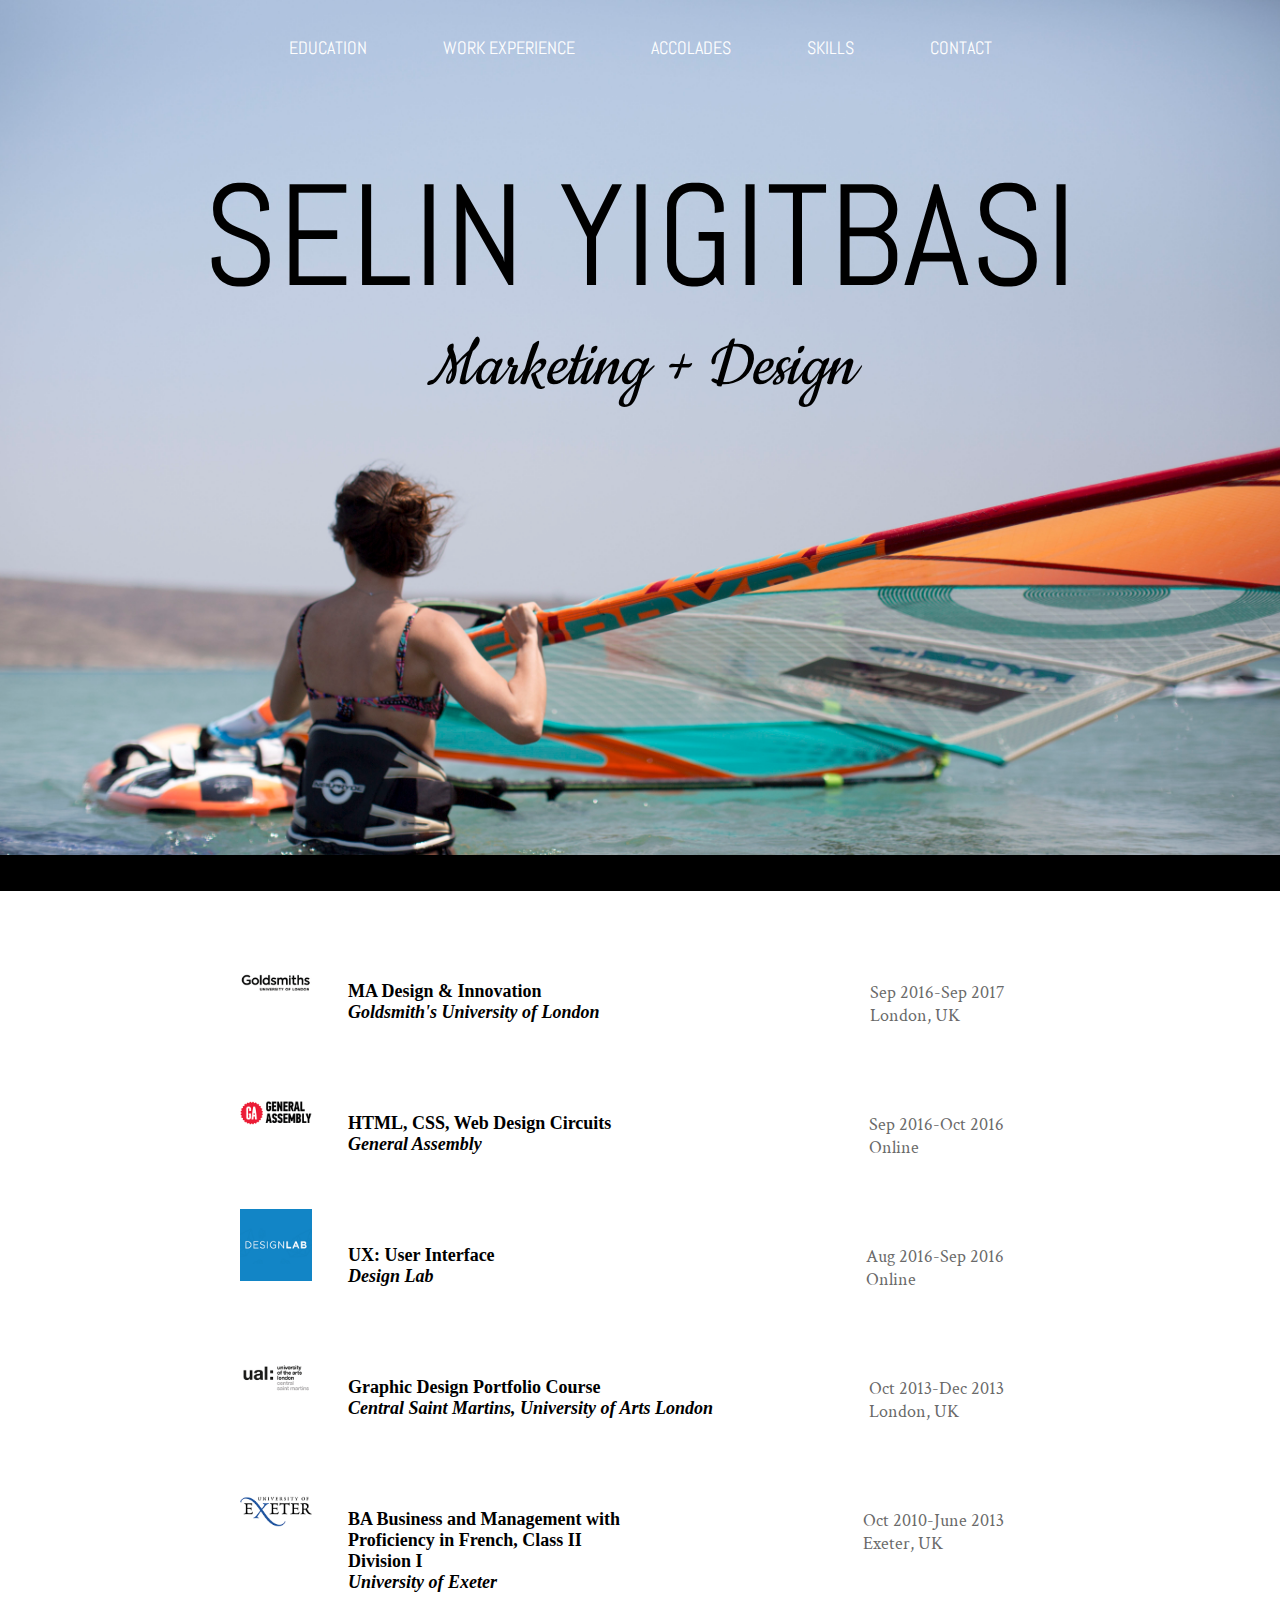
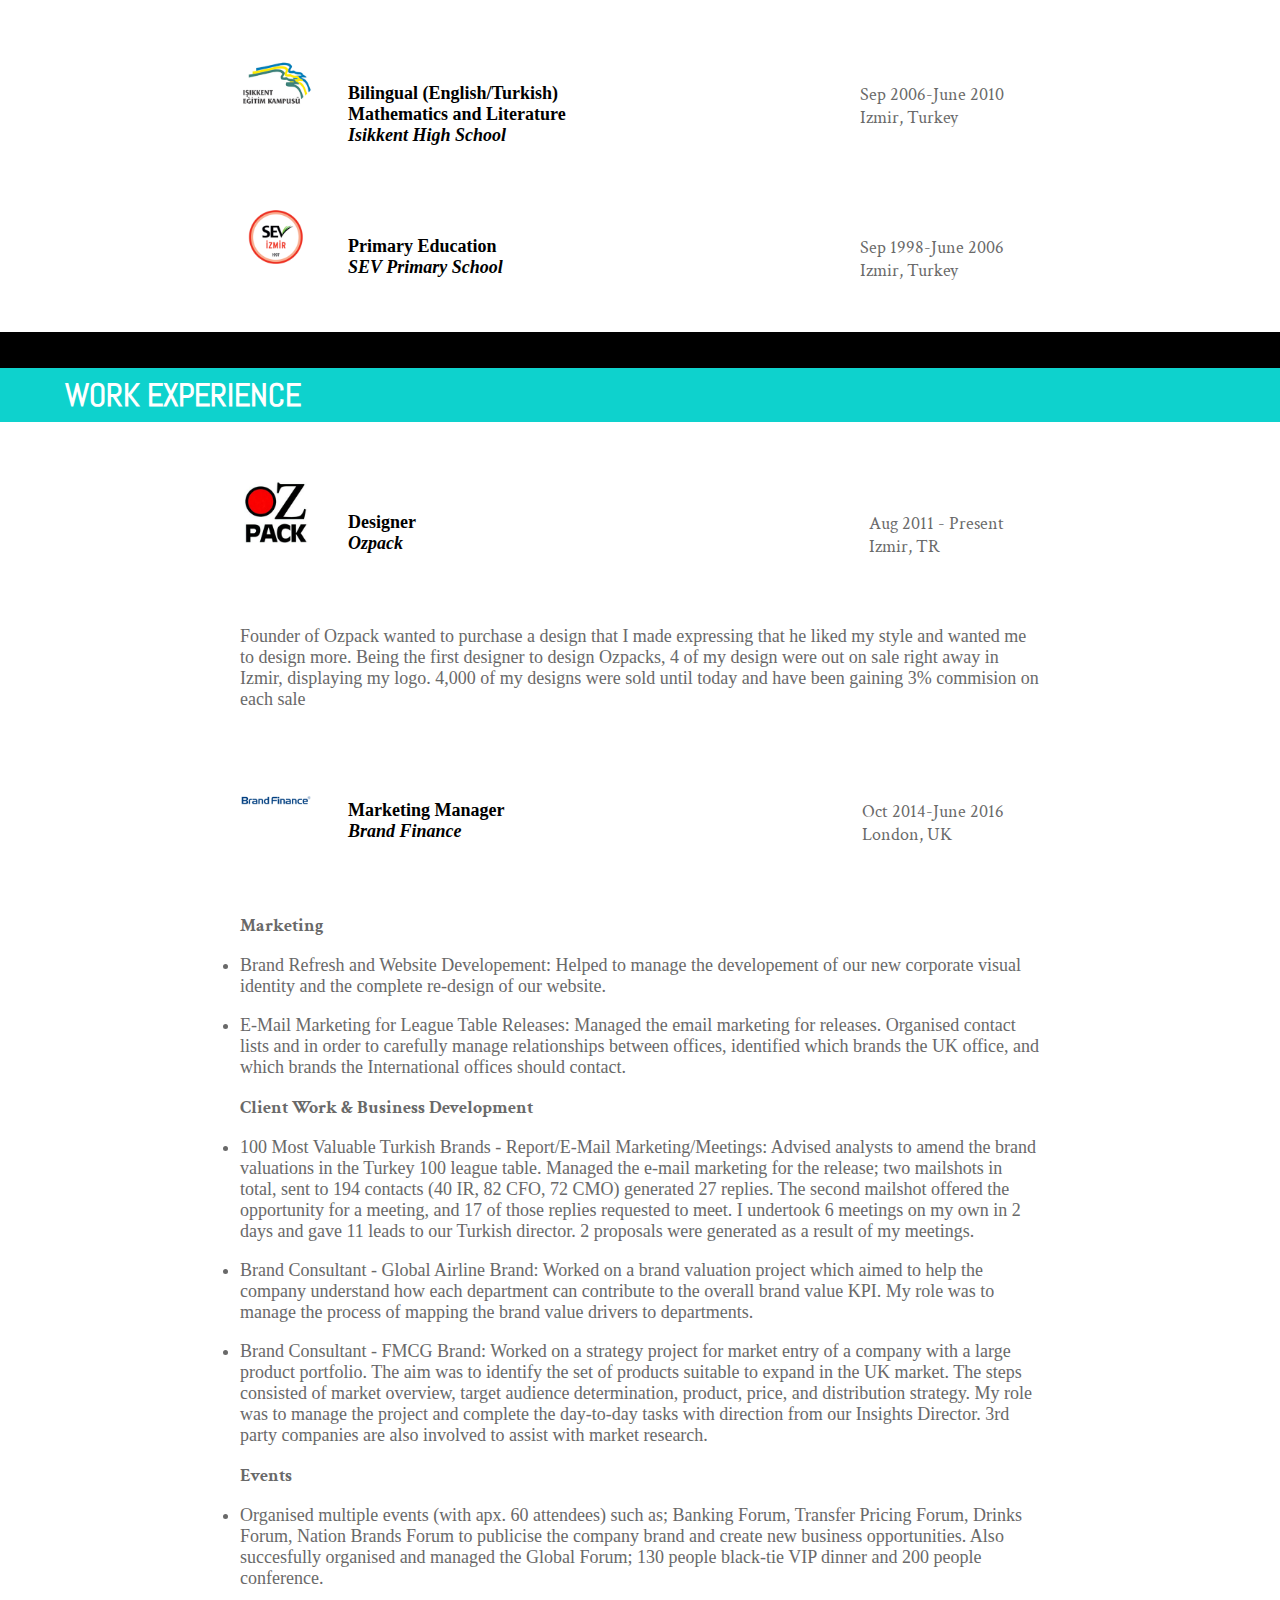
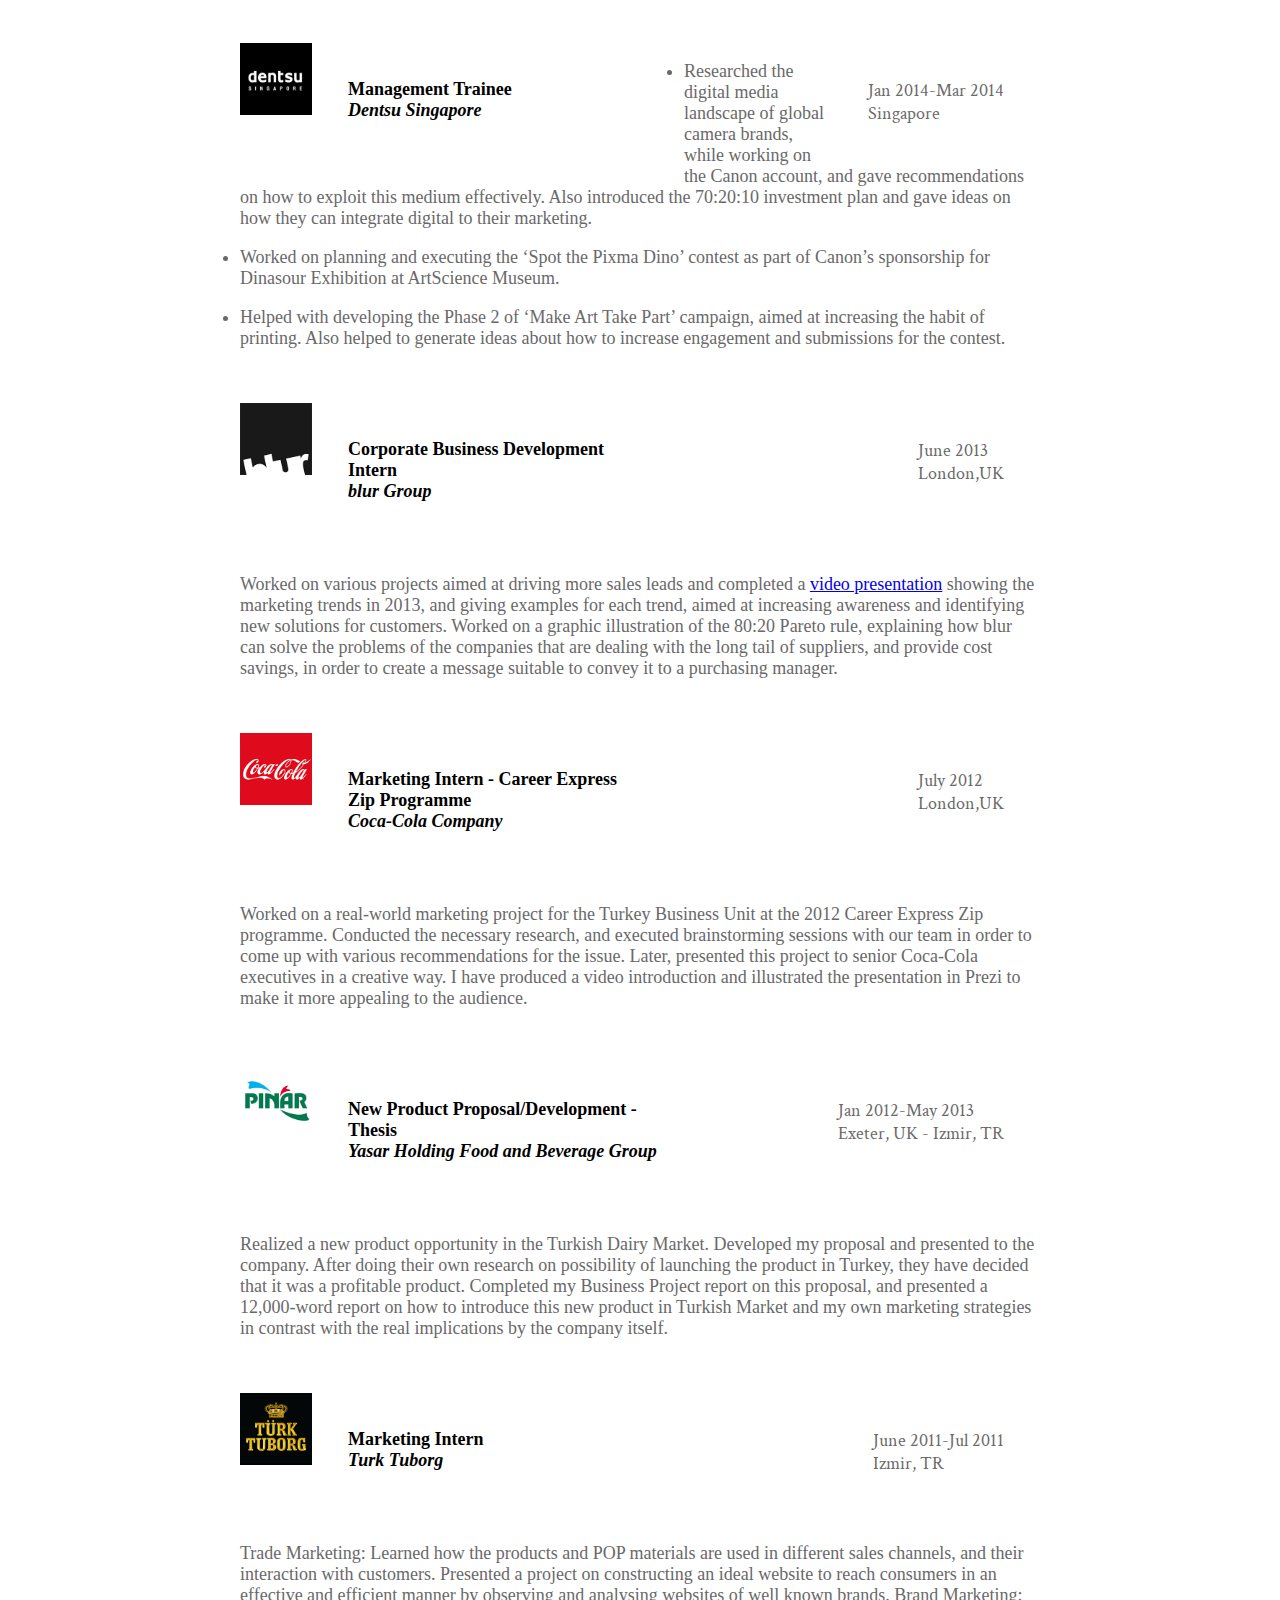
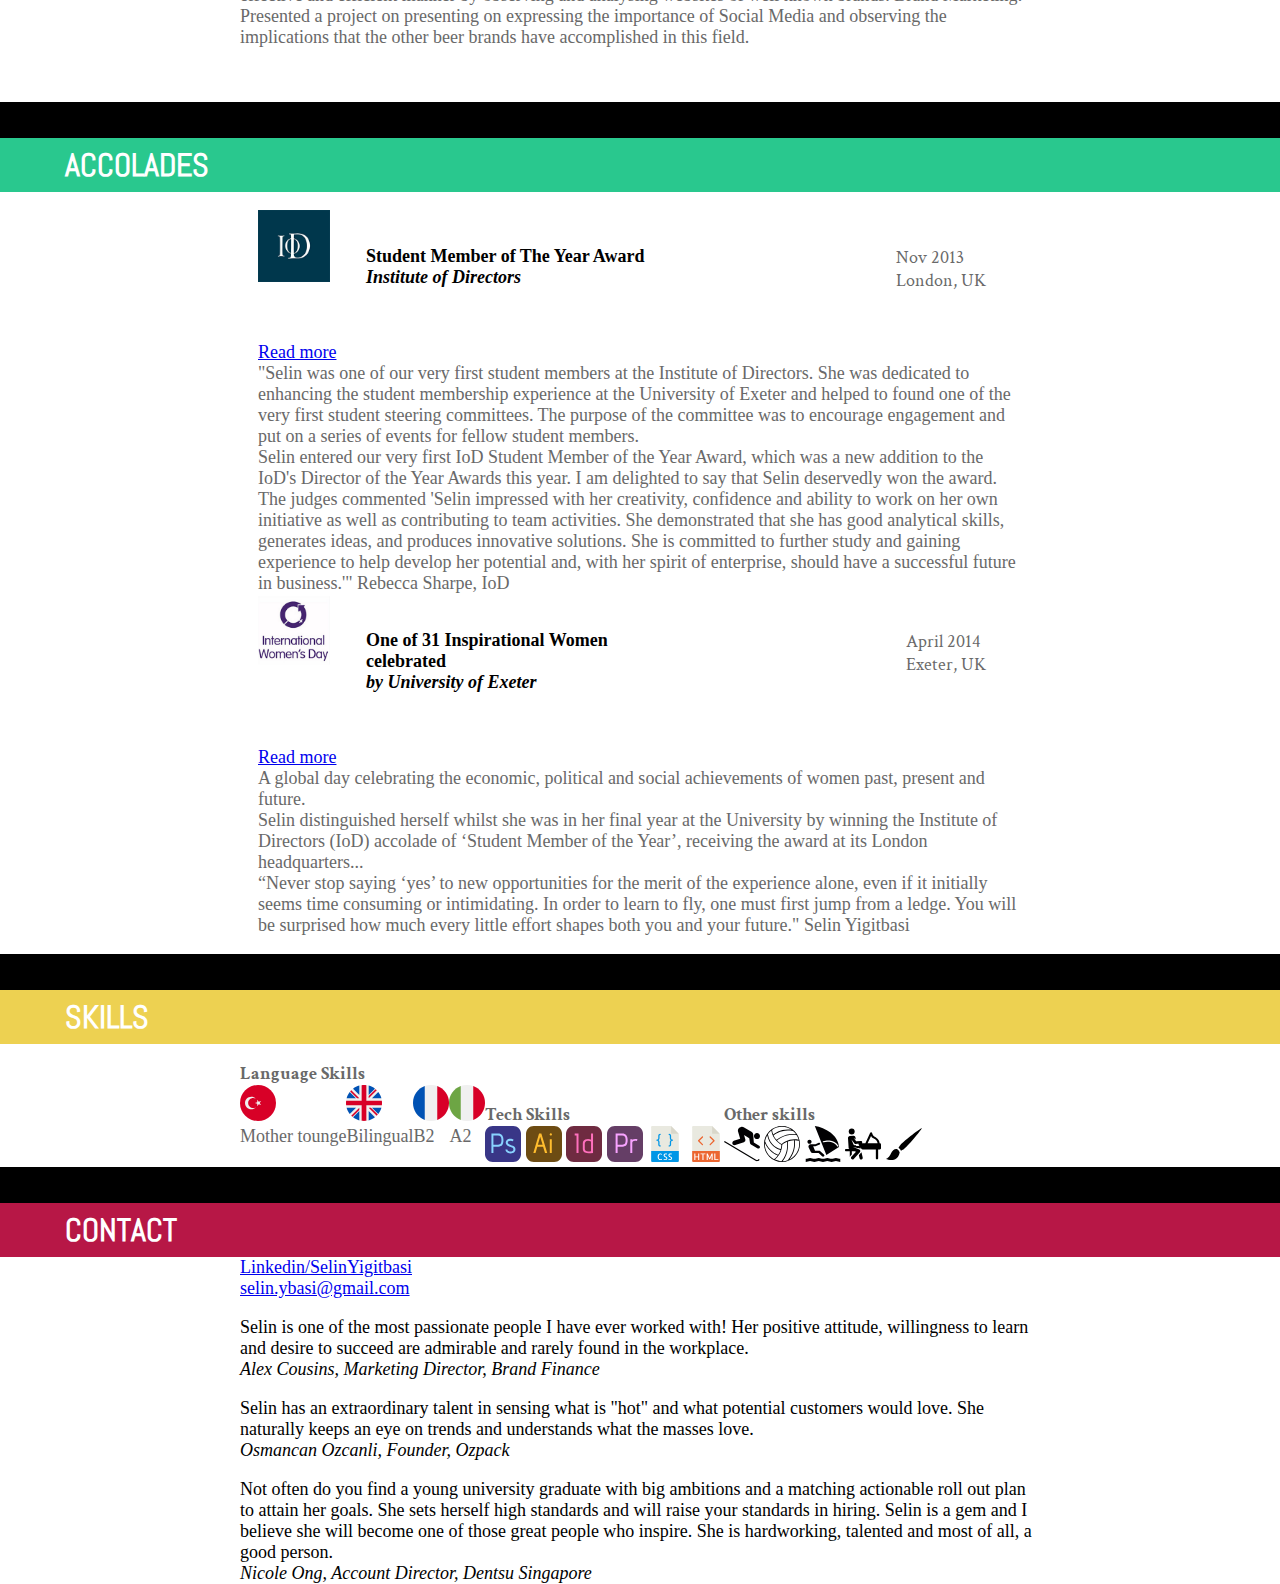
<file: project/index.html>
<!DOCTYPE html>
<html>
<head>
	<title>SELIN YIGITBASI</title>
	<link rel="stylesheet" type="text/css" href="css/main.css">
	<link href="https://fonts.googleapis.com/css?family=Abel" rel="stylesheet">
	<link href="https://fonts.googleapis.com/css?family=Cookie" rel="stylesheet">
	<link href="https://fonts.googleapis.com/css?family=Crimson+Text" rel="stylesheet">
</head> 
<body>
	<header>
		<nav>
			<a id="orange" href="#education">EDUCATION</a>
			<a id="turquoise" href="#workexperience">WORK EXPERIENCE</a>
			<a id="green" href="#accolades">ACCOLADES</a>
			<a id="yellow" href="#skills">SKILLS</a>
			<a id="red" href="#contact">CONTACT</a>
		</nav>
	</header>
	<section id="splash">
		<h1>SELIN YIGITBASI</h1>
		<h6 class="profession"> Marketing &plus; Design </h6>
	</section>

		<div class="divider1">
		</div>
		<div id="titleeducation">
			<h2>EDUCATION</h2>
		</div>
		<section id="education" class="clearfix">
			<section>
			<img class="thumb" src="images/goldsmiths.png" alt="goldsmiths logo">
				<div class="left">
					<h3 class="role">MA Design &amp; Innovation</h3>
					<h4 class="org">Goldsmith's University of London</h4>
				</div>
				<div class="right">
					<p class="date">Sep 2016-Sep 2017</p>
					<p class="place">London, UK</p>
				</div>
			</section>
			<section>
			<img class="thumb" src="images/generalassembly.png" alt="generalassembly logo">
				<div class="left">
					<h3 class="role">HTML, CSS, Web Design Circuits</h3>
					<h4 class="org">General Assembly</h4>
				</div>
				<div class="right">
					<p class="date">Sep 2016-Oct 2016</p>
					<p class="place">Online</p>
				</div>
			</section>
			<section>
			<img class="thumb" src="images/designlab.png" alt="designlab">
				<div class="left">
					<h3 class="role">UX: User Interface</h3>
					<h3 class="org">Design Lab</h3>
				</div>
				<div class="right">
					<p class="date">Aug 2016-Sep 2016</p>
					<p class="place">Online</p>
				</div>
			</section>
			<section>
			<img class="thumb" src="images/ual.png" alt="UAL">
				<div class="left">		
					<h3 class="role">Graphic Design Portfolio Course</h3>
					<h4 class="org">Central Saint Martins, University of Arts London</h4>
				</div>
				<div class="right">
					<p class="date">Oct 2013-Dec 2013</p>
					<p class="place">London, UK</p>
				</div>
			</section>
			<section>
			<img class="thumb" src="images/exeter.png" alt="Exeter">
				<div class="left">
					<h3 class="role">BA Business and Management with Proficiency in French, Class II Division I</h3>
					<h4 class="org">University of Exeter</h4>
				</div>
				<div class="right">
					<p class="date">Oct 2010-June 2013</p>
					<p class="place">Exeter, UK</p>
				</div>
			</section>
			<section>
			<img class="thumb" src="images/isikkent.png" alt="Isikkent">
				<div class="left"> 
					<h3 class="role">Bilingual (English/Turkish) Mathematics and Literature</h3>
					<h4 class="org">Isikkent High School</h4>
				</div>
				<div class="right">
					<p class="date">Sep 2006-June 2010</p>
					<p class="place">Izmir, Turkey</p>
				</div>
			</section>
			<section>
			<img class="thumb" src="images/sev.png" alt="sev logo">
				<div class="left"> 
					<h3 class="role">Primary Education</h3>
					<h4 class="org">SEV Primary School</h4>
				</div>
				<div class="right">
					<p class="date">Sep 1998-June 2006</p>
					<p class="place">Izmir, Turkey</p>
				</div>
			</section>
	</section>
	
		<div class="divider1">
		</div>
		<div id="titleworkexperience">
			<h2>WORK EXPERIENCE</h2>
		</div>
		<section id="work-experience" class="clearfix">
			<section>
				<img class="thumb" src="images/ozpack.png" alt="Ozpack"> 
				<div class="left">
					<h3 class="role">Designer</h3>
					<h4 class="org">Ozpack</h4>
				</div>
				<div class="right">
					<p class="date">Aug 2011 - Present</p>
					<p class="place">Izmir, TR</p>
				</div>
				<p class="about">Founder of Ozpack wanted to purchase a design that I made expressing that he liked my style and wanted me to design more. Being the first designer to design Ozpacks, 4 of my design were out on sale right away in Izmir, displaying my logo. 4,000 of my designs were sold until today and have been gaining 3% commision on each sale</p>
			</section>
			<section>
				<img class="thumb" src="images/brandfinance.png" alt="Brand Finance">
				<div class="left">
					<h3 class="role">Marketing Manager</h3>
					<h4 class="org">Brand Finance</h4>
				</div>
				<div class="right">
					<p class="date">Oct 2014-June 2016</p>
					<p class="place">London, UK</p>
				</div>
					<p class="bold">Marketing</p>
				<ul>
					<li class="about">Brand Refresh and Website Developement: Helped to manage the developement of our new corporate visual identity and the complete re-design of our website.
					</li>
					<li class="about">E-Mail Marketing for League Table Releases: Managed the email marketing for releases. Organised contact lists and in order to carefully manage relationships between offices, identified which brands the UK office, and which brands the International offices should contact.
					</li>
				</ul>
					<p class="bold">Client Work &amp; Business Development</p>
				<ul>
					<li class="about">100 Most Valuable Turkish Brands - Report/E-Mail Marketing/Meetings: Advised analysts to amend the brand valuations in the Turkey 100 league table. Managed the e-mail marketing for the release; two mailshots in total, sent to 194 contacts (40 IR, 82 CFO, 72 CMO) generated 27 replies. The second mailshot offered the opportunity for a meeting, and 17 of those replies requested to meet. I undertook 6 meetings on my own in 2 days and gave 11 leads to our Turkish director. 2 proposals were generated as a result of my meetings.
					</li>
					<li class="about">Brand Consultant - Global Airline Brand: Worked on a brand valuation project which aimed to help the company understand how each department can contribute to the overall brand value KPI. My role was to manage the process of mapping the brand value drivers to departments.
					</li>
					<li class="about">Brand Consultant - FMCG Brand: Worked on a strategy project for market entry of a company with a large product portfolio. The aim was to identify the set of products suitable to expand in the UK market. The steps consisted of market overview, target audience determination, product, price, and distribution strategy. My role was to manage the project and complete the day-to-day tasks with direction from our Insights Director. 3rd party companies are also involved to assist with market research.
					</li>
				</ul>
				<ul>
					<p class="bold">Events</p>
					<li class="about">Organised multiple events (with apx. 60 attendees) such as; Banking Forum, Transfer Pricing Forum, Drinks Forum, Nation Brands Forum to publicise the company brand and create new business opportunities. Also succesfully organised and managed the Global Forum; 130 people black-tie VIP dinner and 200 people conference.</li>
				</ul>
			</section>
			<section>
				<img class="thumb" src="images/dentsu.png" alt="dentsu logo"> 
				<div class="left">
					<h3 class="role">Management Trainee</h3>
					<h4 class="org">Dentsu Singapore</h4>
				</div>
				<div class="right">
					<p class="date">Jan 2014-Mar 2014</p>
					<p class="place">Singapore</p>
				</div>
				<ul>
					<li class="about">Researched the digital media landscape of global camera brands, while working on the Canon account, and gave recommendations on how to exploit this medium effectively. Also introduced the 70:20:10 investment plan and gave ideas on how they can integrate digital to their marketing.</li> 
					<li class="about">Worked on planning and executing the ‘Spot the Pixma Dino’ contest as part of Canon’s sponsorship for Dinasour Exhibition at ArtScience Museum.</li>
					<li class="about">Helped with developing the Phase 2 of ‘Make Art Take Part’ campaign, aimed at increasing the habit of printing. Also helped to generate ideas about how to increase engagement and submissions for the contest.</li>
				</ul>
			</section>
			<section>
				<img class="thumb" src="images/blur.png" alt="blur logo">
				<div class="left">
					<h3 class="role">Corporate Business Development Intern</h3>
					<h4 class="org">blur Group</h4>
				</div>
				<div class="right">
					<p class="date">June 2013</p>
					<p class="place">London,UK</p>
				</div>
				<p class="about">Worked on various projects aimed at driving more sales leads and completed a <a href="https://youtu.be/e-cGdkV95Is">video presentation</a> showing the marketing trends in 2013, and giving examples for each trend, aimed at increasing awareness and identifying new solutions for customers. Worked on a graphic illustration of the 80:20 Pareto rule, explaining how blur can solve the problems of the companies that are dealing with the long tail of suppliers, and provide cost savings, in order to create a message suitable to convey it to a purchasing manager.</p>
			</section>
			<section>
				<img class="thumb" src="images/cocacola.png" alt="cocacola logo"> 
				<div class="left">
					<h3 class="role">Marketing Intern - Career Express Zip Programme</h3>
					<h4 class="org">Coca-Cola Company</h4>
				</div>
				<div class="right">
					<p class="date">July 2012</p>
					<p class="place">London,UK</p>
				</div>
				<p class="about">Worked on a real-world marketing project for the Turkey Business Unit at the 2012 Career Express Zip programme. Conducted the necessary research, and executed brainstorming sessions with our team in order to come up with various recommendations for the issue. Later, presented this project to senior Coca-Cola executives in a creative way. I have produced a video introduction and illustrated the presentation in Prezi to make it more appealing to the audience.</p>
			</section>
			<section>
			<img class="thumb" src="images/pinar.png" alt="pinar logo">
				<div class="left">
					<h3 class="role">New Product Proposal/Development - Thesis</h3>
					<h4 class="org">Yasar Holding Food and Beverage Group</h4>
				</div>
				<div class="right">
					<p class="date">Jan 2012-May 2013</p>
					<p class="place">Exeter, UK - Izmir, TR</p>
				</div>
				<p class="about">Realized a new product opportunity in the Turkish Dairy Market. Developed my proposal and presented to the company. After doing their own research on possibility of launching the product in Turkey, they have decided that it was a profitable product. Completed my Business Project report on this proposal, and presented a 12,000-word report on how to introduce this new product in Turkish Market and my own marketing strategies in contrast with the real implications by the company itself.</p>
			</section>
			<section>
				<img class="thumb" src="images/turktuborg.png" alt="turktuborg logo">
				<div class="left">
					<h3 class="role">Marketing Intern</h3>
					<h4 class="org">Turk Tuborg</h4>
				</div>
				<div class="right">
					<p class="date">June 2011-Jul 2011</p>
					<p class="place">Izmir, TR</p>
				</div>
				<p class="about">Trade Marketing: Learned how the products and POP materials are used in different sales channels, and their interaction with customers. Presented a project on constructing an ideal website to reach consumers in an effective and efficient manner by observing and analysing websites of well known brands.
				Brand Marketing: Presented a project on presenting on expressing the importance of Social Media and observing the implications that the other beer brands have accomplished in this field.</p>
			</section>
		</section>

		<div class="divider1">
		</div>
		<div id="titleaccolades">
			<h2>ACCOLADES</h2>
		</div>
		<section id="accolades" class="clearfix">
			<section>
				<img class="thumb" src="images/iod.png" alt="iod logo">
				<div class="left"> 	
					<h3 class="role">Student Member of The Year Award</h3>
					<h4 class="org">Institute of Directors</h4>
				</div>
				<div class="right">
					<p class="date">Nov 2013</p>
					<p class="place">London, UK</p>
				</div>	
			</section>			
			<a href=http://www.theexeterdaily.co.uk/news/business-student-life/exeter-university-student-named-institute-directors-student-year>Read more</a>
			<p>"Selin was one of our very first student members at the Institute of Directors. She was dedicated to enhancing the student membership experience at the University of Exeter and helped to found one of the very first student steering committees. The purpose of the committee was to encourage engagement and put on a series of events for fellow student members.</p>
			<p>Selin entered our very first IoD Student Member of the Year Award, which was a new addition to the IoD's Director of the Year Awards this year. I am delighted to say that Selin deservedly won the award. The judges commented 'Selin impressed with her creativity, confidence and ability to work on her own initiative as well as contributing to team activities. She demonstrated that she has good analytical skills, generates ideas, and produces innovative solutions. She is committed to further study and gaining experience to help develop her potential and, with her spirit of enterprise, should have a successful future in business.'" Rebecca Sharpe, IoD</p>
			<section>
			<img class="thumb" src="images/womensday.png" alt="womensday logo">
				<div class="left"> 			
					<h3 class="role">One of 31 Inspirational Women celebrated</h3>
					<h4 class="org">by University of Exeter</h4>
				</div>
				<div class="right">
					<p class="date">April 2014</p>
					<p class="place">Exeter, UK</p>
				</div>
			</section>
			<a href="https://www.exeter.ac.uk/staff/equality/women/womensday/2014gallery/selinyigitbasi/">Read more</a> 
			<p>A global day celebrating the economic, political and social achievements of women past, present and future.</p>
			<p>Selin distinguished herself whilst she was in her final year at the University by winning the Institute of Directors (IoD) accolade of ‘Student Member of the Year’, receiving the award at its London headquarters...</p>
			<p>“Never stop saying ‘yes’ to new opportunities for the merit of the experience alone, even if it initially seems time consuming or intimidating. In order to learn to fly, one must first jump from a ledge. You will be surprised how much every little effort shapes both you and your future." Selin Yigitbasi</p>
		</section>

		<div class="divider1">
		</div>
		<div id="titleskills">
			<h2>SKILLS</h2>
		</div>
		<section id="skills" class="clearfix">
			<section>
			<p class="bold">Language Skills</p>
			<div>
				<img class="flag" src="images/turkey.svg" alt="turkey flag">
				<p class="level">Mother tounge</p>
			</div>
			<div>
				<img class="flag" src="images/united-kingdom.svg" alt="uk flag">
				<p class="level">Bilingual</p>
			</div>
			<div>
				<img class="flag" src="images/france.svg" alt="french flag">
				<p class="level">B2</p>
			</div>
			<div>
				<img class="flag" src="images/italy.svg" alt="italian flag">
				<p class="level">A2</p>
			</div>
			</section>
			<section>
			<div>
			<p class="bold">Tech Skills</p>
				<img class="flag" src="images/photoshop.svg" alt="photoshop">
				<img class="flag" src="images/illustrator.svg" alt="illustrator">
				<img class="flag" src="images/indesign.svg" alt="indesign">
				<img class="flag" src="images/premiere.svg" alt="premiere">
				<img class="flag" src="images/css.svg" alt="css">
				<img class="flag" src="images/html.svg" alt="html">
			<div>
			</section>
			<section>
			<div>
			<p class="bold">Other skills</p>
				<img class="flag" src="images/ski.svg" alt="ski">
				<img class="flag" src="images/volleyball.svg" alt="voleyball">
				<img class="flag" src="images/windsurf.svg" alt="windsurf">
				<img class="flag" src="images/piano.svg" alt="piano">
				<img class="flag" src="images/artistic-brush.svg" alt="art">
			</div>
			</section>
		</section>

		<div class="divider1">
		</div>
		<div id="titlecontact">
			<h2>CONTACT</h2>
		</div>
		<section id="contact">
			<div>
				<a href="https://uk.linkedin.com/in/selinyigitbasi">Linkedin/SelinYigitbasi</a> 
			</div>
			<div>
				<a href="mailto:selin.ybasi@gmail.com?Subject=Hello%20" target="_top">selin.ybasi@gmail.com</a> 
			</div>
			<blockquote>Selin is one of the most passionate people I have ever worked with! Her positive attitude, willingness to learn and desire to succeed are admirable and rarely found in the workplace.</blockquote>
			<cite>Alex Cousins, <span>Marketing Director, Brand Finance</span></cite>
			<blockquote>Selin has an extraordinary talent in sensing what is "hot" and what potential customers would love. She naturally keeps an eye on trends and understands what the masses love.</blockquote>
			<cite>Osmancan Ozcanli, <span>Founder, Ozpack</span></cite>
			<blockquote>Not often do you find a young university graduate with big ambitions and a matching actionable roll out plan to attain her goals. She sets herself high standards and will raise your standards in hiring. Selin is a gem and I believe she will become one of those great people who inspire. She is hardworking, talented and most of all, a good person.</blockquote>
			<cite>Nicole Ong, <span>Account Director, Dentsu Singapore</span></cite>
		</section>

</body>

</html>
</file>
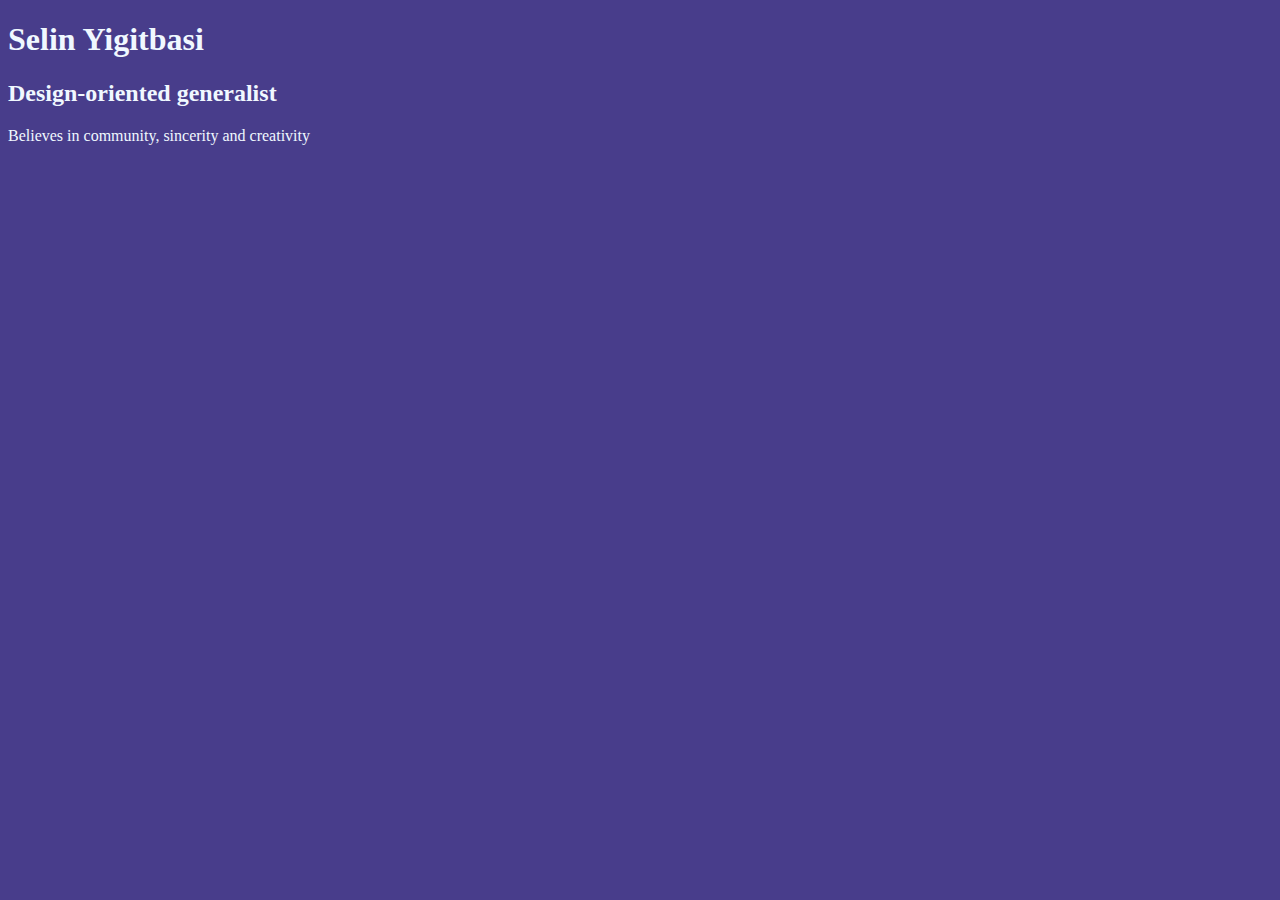
<file: unit_1/index.html>
<!DOCTYPE html>
<html>
<head>
	<title>Selin Yigitbasi</title>
	<link rel="stylesheet" type="text/css" href="css/main.css">
</head>
<body>
	<h1>Selin Yigitbasi</h1>
	<h2>Design-oriented generalist</h2>
	<p>Believes in community, sincerity and creativity</p>
</body>
</html>
</file>
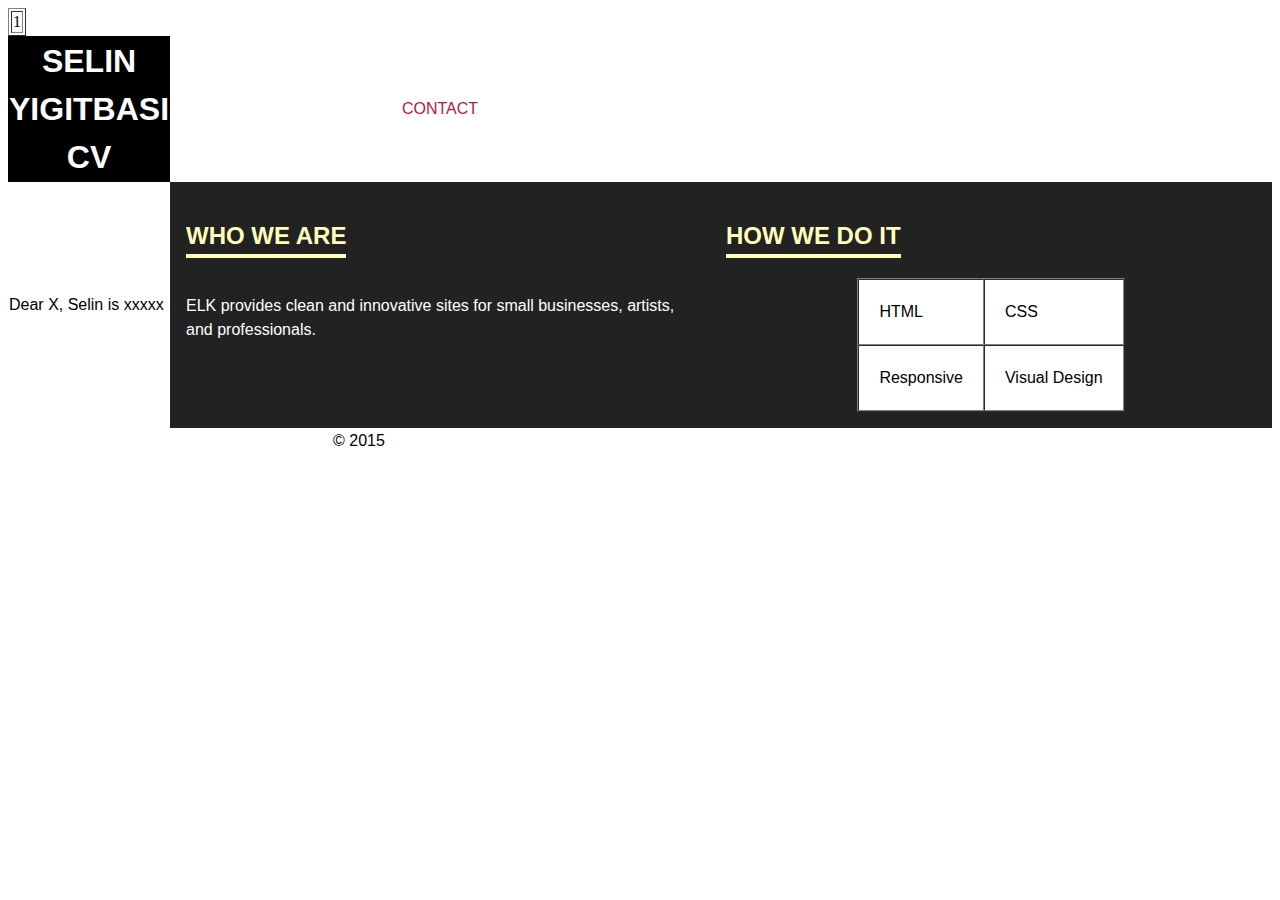
<file: project/email.html>
<!DOCTYPE html>
<html>
<head>
	<title>Would you like to contact Selin?</title>
</head>

<body>
	<table border="1">
		<tr>
			<td colspan="2">1</td>
		</tr>
	</table>


<body>
  <table cellspacing="0" border="0" width="100%" style="font-family: 'Abel', sans-serif; font-size: 16px; line-height: 1.5;" border="1" width="100%" >	
		<tr>
			<th align="center" style="font-size:2em; background: black; color: white;" align="center">SELIN YIGITBASI CV</th>
			<td>
			<table cellspacing="20" align="center" border="0">
				<tr>
					<td><a href="#" style="text-decoration:none; color:#B71746;">CONTACT</a></td>
				</tr>
			</table>
			</td>
		</tr>
		<tr>
		<td>
		<p>Dear X, Selin is xxxxx</p>
		</td>
			<td style="background: #222222; color: white; padding: 1em;" width="50%" valign="top">
				<h2 style="color: #fffebb; text-transform: uppercase; border-bottom: 4px solid #fffebb; display: inline-block;">who we are</h2>
				<p>ELK provides clean and innovative sites for small businesses, artists, and professionals.</p>
			</td>
			<td style="background: #222222; color: white; padding: 1em;" width="50%" valign="top">
				<h2 style="color: #fffebb; text-transform: uppercase; border-bottom: 4px solid #fffebb; display: inline-block;">how we do it</h2>
				<table  style="color: black; background: white;" cellpadding="20" cellspacing="0" align="center" border="1">
					<tr>
						<td>HTML</td>
						<td>CSS</td>
					</tr>
					<tr>
						<td>Responsive</td>
						<td>Visual Design</td>
					</tr>
				</table>
			</td>
		</tr>
		<tr>
			<td align="center" colspan="2">© 2015</td>
		</tr>
	</table>
</body>

</html>
</file>
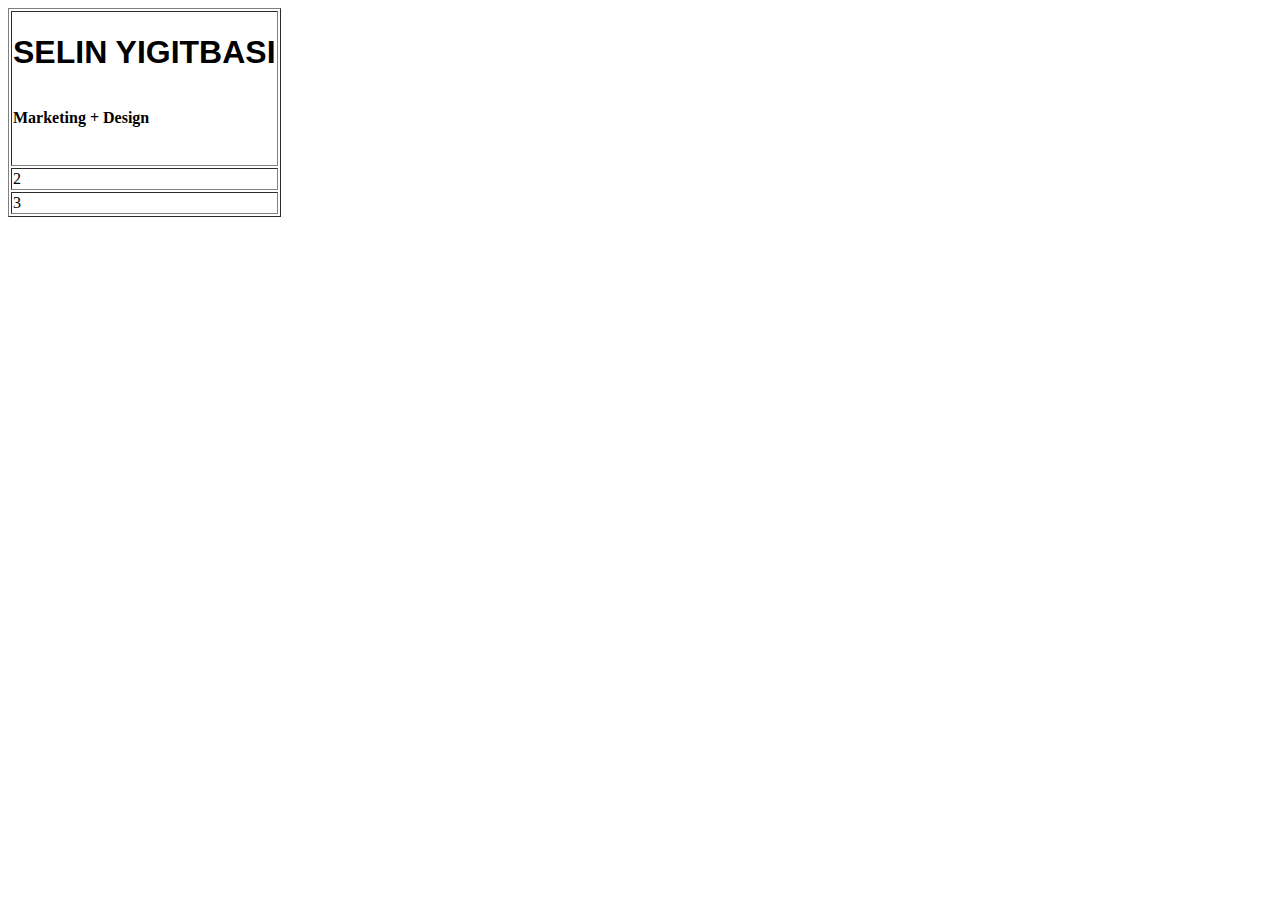
<file: project/email2.html>
<!DOCTYPE html>
<html>
<head>
	<title>Would you like to contact Selin?</title>
</head>

<body>
	<table style="font-size: 16px;" border="1">
		<tr>
			<td width="100%" colspan="1">
				<h1 style="font-family: 'Abel', sans-serif; font-size: 2em;">SELIN YIGITBASI</h1>
				<h6 style="font-family: 'Cookie', cursive; font-size: 1em;"> Marketing &plus; Design </h6>
			</td>
		</tr>
		<tr>
			<td width="100%" colspan="1">2</td>
		</tr>
		<tr>
			<td width="100%" colspan="1">3</td>
		</tr>
	</table>
</file>
<file: project/css/main.css>
* {margin:0;padding:0;box-sizing:border-box;}

nav {
	font-family: 'Abel', sans-serif;
	color: white;
	font-size: 1em;
	text-align: center;
	height: 0;
}

nav a {
	text-decoration: none;
	color: white;
	display: inline-block;
	padding: 2em;
}

#orange:hover {
	background-color: #FF7520;
}

#turquoise:hover {
	background-color: #0ED2CD;
}

#green:hover {
	background-color: #29C88E;
}

#yellow:hover {
	background-color: #EDD151;
}

#red:hover {
	background-color: #B71746;
}

body {
	background-color: white;
	font-size: 18px;
}

h1 {
	 color: black;
	 font-family: 'Abel', sans-serif;
	 font-size: 8em;
	 text-align: center;
	 width: 100%;
	 font-weight: lighter;
}

h2 {
	 color: white;
	 font-family: 'Abel', sans-serif;
	 font-size: 1.8em;
	 text-align: left;
	 width: 100%;
	 padding-left: 2em;
	 padding-top: 0.2em;
}

h3 {
	width: 300px;
}

li {
	color: #696969;
}

p {
	color: #696969;
	clear: both;
}

p .date {
	color: black;
}

p .place {
	color: black;
}

.about {
	padding-top: 1em;
}

.hero {
	background-size:cover;
}

#splash {
	background:url(../images/windsurfing.jpg);
	background-size:cover;
	background-position:center;
	background-attachment:fixed;
	height: 95vh;
	padding: 8em 0 0;
}

.divider1 {
	width: 100%;
	height: 2em;
	background-color: black;
}

.left {
    background-color: white;
    padding: 2em;
    float: left;
}

.right {
    background-color: white;
    padding: 2em;
    float: right;
    /* width: 20%; */
}

.clearfix:after, #education section:after {
    visibility: hidden;
    display: block;
    font-size: 0;
    content: " ";
    clear: both;
    height: 0;
}

.thumb {
	width: 4em;
	float: left;
}

.bold {
	padding-top: 1em;
	font-weight: bolder;
	font-family: 'Crimson Text', serif;
	color: #696969;
}

.profession {
	font-style: italic;
	font-weight: lighter;
	font-size: 4em;
	text-align: center;
	width: 100%;
	font-family: 'Cookie', cursive;
}

#education {
	background-color: white;
	background-size: cover;
}

.role {
	color: #008B8B;
	color: black;
	font-size: 1em;
}

.org {
	font-size: 1em;
	font-style: italic;
	padding-bottom: 1em;
}

.date {
	font-size: 1em;
	font-family: 'Crimson Text', serif;
}

.place {
	font-family: 'Crimson Text', serif;
	font-size: 1em;
}

#titleeducation {
	width: 100%;
	height: 3em;
}

#education h2 {/* position: absolute; *//* top: 2em; *//* left: 1em; *//* padding: 0; */color: #fff;background: #FF4500;padding: .25em 2em;}

#education {
	width: 100%;
	margin: 0 auto;
	position: relative;
	/* padding: 1em; */
}

#education section {
    width: 800px;
    margin: auto;
}

#education section section {
    width: 100%;
    height: 100%;
    padding: 1em 1em 1em 4em;
}

#titleworkexperience {
	width: 100%;
	height: 3em;
	background-color: #0ED2CD;
}

#work-experience {
	width: 100%;
	margin: 0 auto;
	position: relative;
	padding-bottom: 3em;
}

#work-experience section {
    width: 800px;
    margin: auto;
    padding-top: 3em;
}

#work-experience section section {
    width: 100%;
    height: 100%;
    padding: 1em 1em 1em 4em;
}

#work-experience h2 {position: absolute;top: 1em;left: -8em;padding: 0;}

#work-images {
	width: 100%;
	height: 20em;
	background-color: grey;
}

#work-images p {
	color: white;
}

#titleaccolades {
	width: 100%;
	height: 3em;
	background-color: #29C88E;
}

#accolades {
	width: 800px;
	margin: 0 auto;
	position: relative;
	padding: 1em;
}

#accolades section {
    width: 100%;
}

#skills {
	margin: 0 auto;
	position: relative;
	width:800px;
}

#titleskills {
	width: 100%;
	height: 3em;
	background-color: #EDD151;
}

#skills section div {
	float: left;

}

.clearfix:after, #skills section div:after {
    visibility: hidden;
    display: block;
    font-size: 0;
    content: " ";
    clear: both;
    height: 0;
}

.clearfix:after, #accolades section:after {
    visibility: hidden;
    display: block;
    font-size: 0;
    content: " ";
    clear: both;
    height: 0;
}

.level {
	font-size: 1em;
}

#contact {
	width: 800px;
	margin: 0 auto;
	position: relative;
}

#titlecontact {
	width: 100%;
	height: 3em;
	background-color: #B71746;
}

.flag {
	width: 2em;
}

blockquote {
	padding-top:1em;
}
</file>
<file: unit_1/css/main.css>
body {
	background-color: #483D8B;
	}
h1, h2, p  {
	color: #F0F8FF;
	}
</file>
